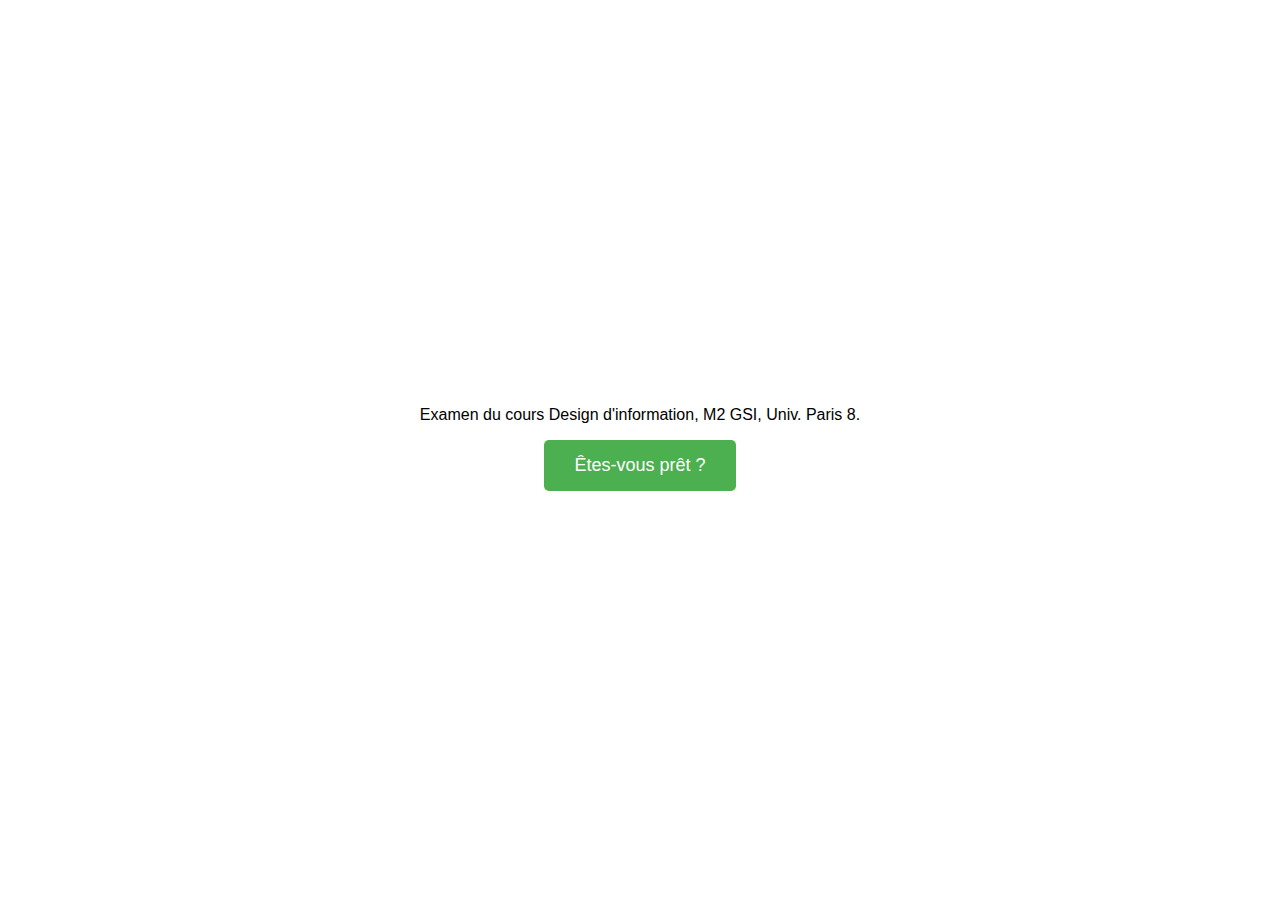
<file: examen_dd24.html>
<!DOCTYPE html>
<html lang="fr">
<head>
    <meta charset="UTF-8">
    <meta name="viewport" content="width=device-width, initial-scale=1.0">
    <title>Examen du cours Design d'information, M2 GSI, Univ. Paris 8</title>
    <style>
        body {
            display: flex;
            justify-content: center;
            align-items: center;
            flex-direction: column;
            height: 100vh;
            margin: 0;
            font-family: Arial, sans-serif;
            text-align: center;
        }
        .center-button {
            padding: 15px 30px;
            font-size: 18px;
            cursor: pointer;
            border: none;
            border-radius: 5px;
            background-color: #4CAF50;
            color: white;
            margin-bottom: 20px;
        }
        #dateTimeDisplay, #examInstructions {
            display: none;
        }
        #dateTimeDisplay {
            font-size: 20px;
            font-weight: bold;
        }
    </style>
</head>
<body>

    <p>Examen du cours Design d'information, M2 GSI, Univ. Paris 8.</p>
    <button class="center-button" onclick="showDateTime()" id="btn1">Êtes-vous prêt ?</button>
    <div id="dateTimeDisplay">il est...</div>

    <div id="examInstructions">
        <p>Vous avez 1 heure pour répondre à l'examen.</p>
        <p>Il consiste en 10 questions ouvertes.</p>
        <p>Si vous êtes prêt, cliquez sur le bouton</p>
        <p><strong>Attention</strong> : vous devez être connecté à votre compte Google sur ce navigateur.</p>
        <button class="center-button" onclick="startExam()">Je suis prêt</button>
    </div>

    <script>
        function showDateTime() {
            document.getElementById('btn1').style.display = "none";  // Hide the first button
            document.getElementById("dateTimeDisplay").style.display = "block";  // Show date and time
            document.getElementById("examInstructions").style.display = "block";  // Show instructions and second button
            updateDateTime();  // Initial call
            setInterval(updateDateTime, 1000);  // Update every second
        }

        function updateDateTime() {
            const now = new Date();
            const formattedTime = now.toLocaleTimeString('fr-FR', { hour: '2-digit', minute: '2-digit', second: '2-digit' });
            const formattedDate = now.toLocaleDateString('fr-FR');
            document.getElementById("dateTimeDisplay").textContent = `il est ${formattedDate} ${formattedTime}`;
        }

        function startExam() {
            alert("L'examen commence maintenant !");
            window.location = "https://forms.gle/XAEuXVVdtF8ABWz4A";
        }
    </script>

</body>
</html>
</file>
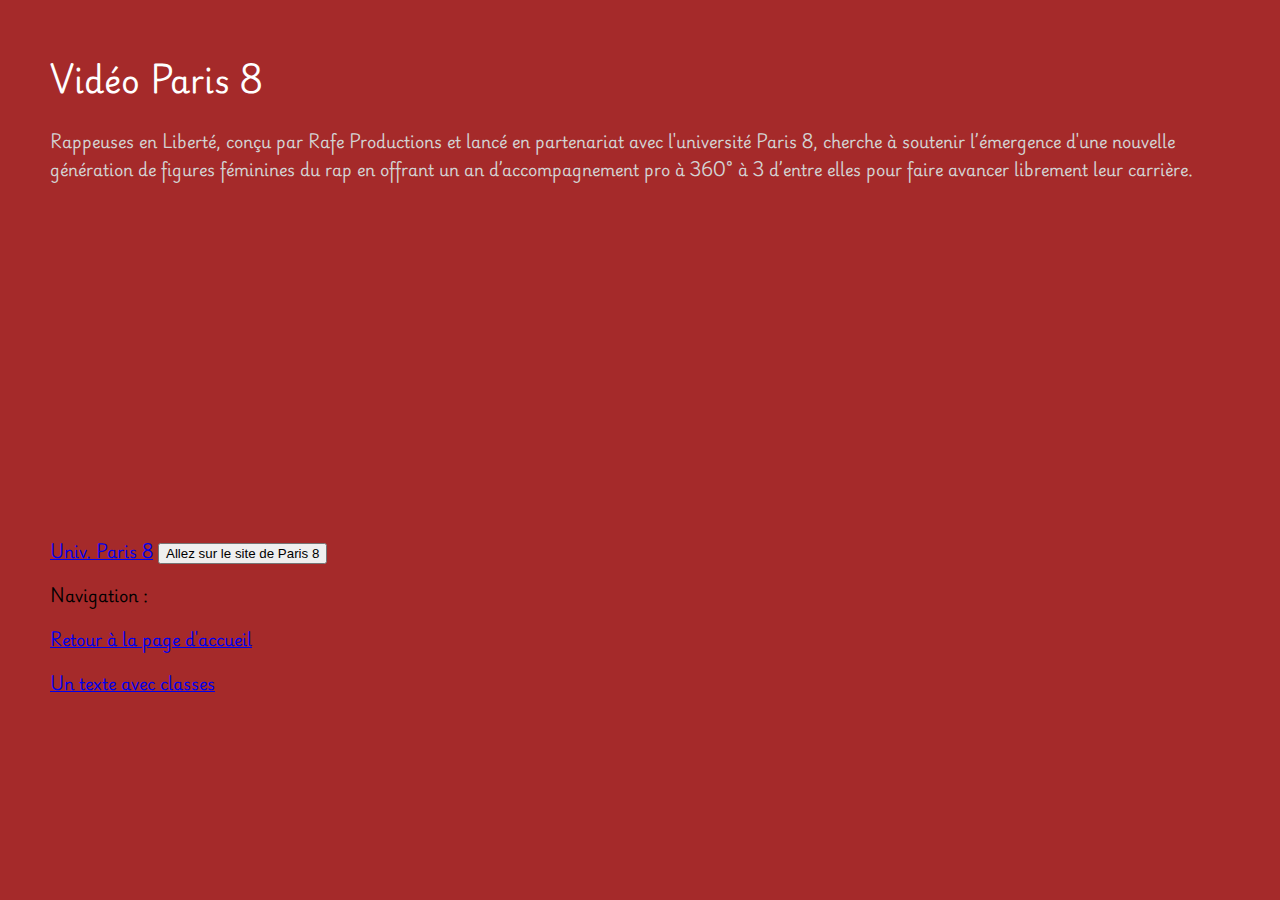
<file: s02e01-video.html>
<!DOCTYPE html>
<html lang="en">
<head>
    <meta charset="UTF-8">
    <meta name="viewport" content="width=device-width, initial-scale=1.0">
    <title>Page 2 - Vidéo Paris 8</title>
    <link rel="icon" href="favicon.png" sizes="30x30" type="image/png">
    <link rel="stylesheet" href="https://cdnjs.cloudflare.com/ajax/libs/font-awesome/6.6.0/css/all.min.css" integrity="sha512-Kc323vGBEqzTmouAECnVceyQqyqdsSiqLQISBL29aUW4U/M7pSPA/gEUZQqv1cwx4OnYxTxve5UMg5GT6L4JJg==" crossorigin="anonymous" referrerpolicy="no-referrer" />
    <link rel="preconnect" href="https://fonts.googleapis.com">
    <link rel="preconnect" href="https://fonts.gstatic.com" crossorigin>
    <link href="https://fonts.googleapis.com/css2?family=Playwrite+DE+Grund:wght@100..400&display=swap" rel="stylesheet">
    <style>
        body {
            background-color: brown;
            margin: 50px;
            font-family: Arial;
        }

        h1 {
            color: #FFFFFF;
        }

        p {
            color: lightgrey;
        }

        iframe {
            transform: rotate(180deg);
        }
        iframe:hover {
            transform: rotate(0deg);
          transition:transform 1s;
        }

        .playwrite-de-grund {
            font-family: "Playwrite DE Grund", cursive;
            font-optical-sizing: auto;
            font-weight: <weight>;
            font-style: normal;
        }
    </style>
</head>
<body class="playwrite-de-grund">
    <div>
        <h1>Vidéo Paris 8 <i class="fa-solid fa-music"></i></h1>
        <p>
            Rappeuses en Liberté, conçu par Rafe Productions et lancé en 
            partenariat avec l'université Paris 8, cherche à soutenir l’émergence 
            d'une nouvelle génération de figures féminines du rap en offrant un 
            an d’accompagnement pro à 360° à 3 d’entre elles pour faire avancer 
            librement leur carrière. 
        </p>
        <iframe width="560" height="315" src="https://www.youtube.com/embed/vZG74NK2XzM?si=u3Jm55KcTVgWsgG0" title="YouTube video player" frameborder="0" allow="accelerometer; autoplay; clipboard-write; encrypted-media; gyroscope; picture-in-picture; web-share" referrerpolicy="strict-origin-when-cross-origin" allowfullscreen></iframe>
        <p>
            <i class="fa-solid fa-link"></i>
            <a href="http://www.univ-paris8.fr">Univ. Paris 8</a>
            <button onclick="http://www.univ-paris8.fr">Allez sur le site de Paris 8</button>
        </p>
    </div>

    <div>
        Navigation :
        <p><a href="index.html">Retour à la page d'accueil</a></p>
        <p><a href="s02e02-classes.html">Un texte avec classes</a></p>
    </div>
    

</body>
</html>
</file>
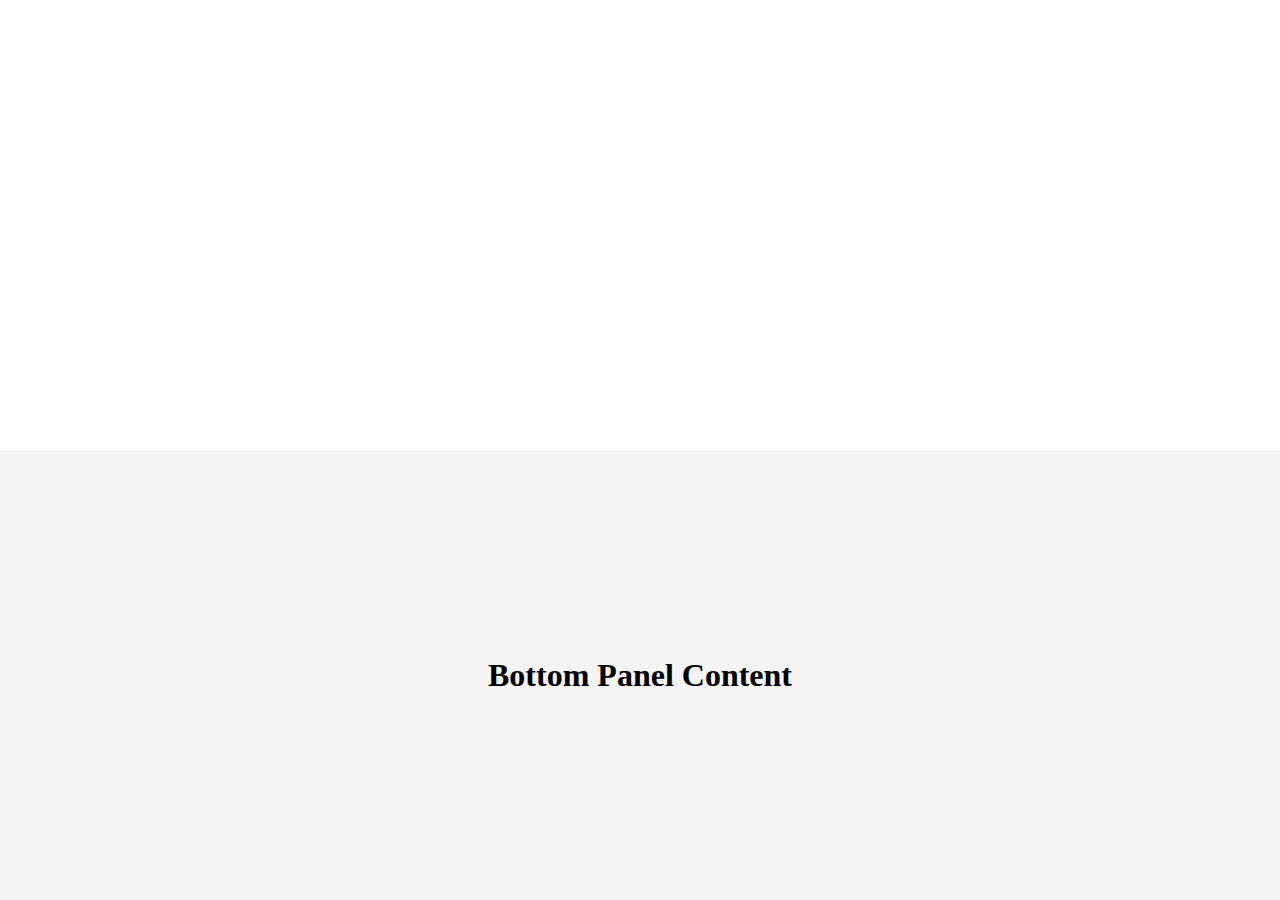
<file: s03-video_plein_ecran.html>
<!DOCTYPE html>
<html lang="en">
<head>
    <meta charset="UTF-8">
    <meta name="viewport" content="width=device-width, initial-scale=1.0">
    <title>Two Panel Layout with Video Background</title>
    <style>
        body, html {
            margin: 0;
            padding: 0;
            height: 100%;
            overflow: hidden;
        }
        
        .container {
            display: flex;
            flex-direction: column;
            height: 100vh;
        }
        
        .top-panel {
            position: relative;
            height: 50%;
        }
        
        .top-panel iframe {
            position: absolute;
            top: 0;
            left: 0;
            width: 100%;
            height: 100%;
            pointer-events: none; /* Make the video unclickable */
        }
        
        .bottom-panel {
            height: 50%;
            background-color: #f4f4f4;
            display: flex;
            align-items: center;
            justify-content: center;
        }
    </style>
</head>
<body>
    <div class="container">
        <!-- Top panel with YouTube video as background -->
        <div class="top-panel">
            <iframe width="560" height="315" src="https://www.youtube.com/embed/P_a6itkxeSM?autoplay=1&mute=1&loop=1&playlist=P_a6itkxeSM&controls=0&modestbranding=1&showinfo=0" 
            title="YouTube video player" frameborder="0" allow="accelerometer; autoplay; clipboard-write; encrypted-media; gyroscope; picture-in-picture; web-share"
            referrerpolicy="strict-origin-when-cross-origin" allowfullscreen></iframe>
        </div>

        <!-- Bottom panel -->
        <div class="bottom-panel">
            <h1>Bottom Panel Content</h1>
        </div>
    </div>
</body>
</html>
</file>
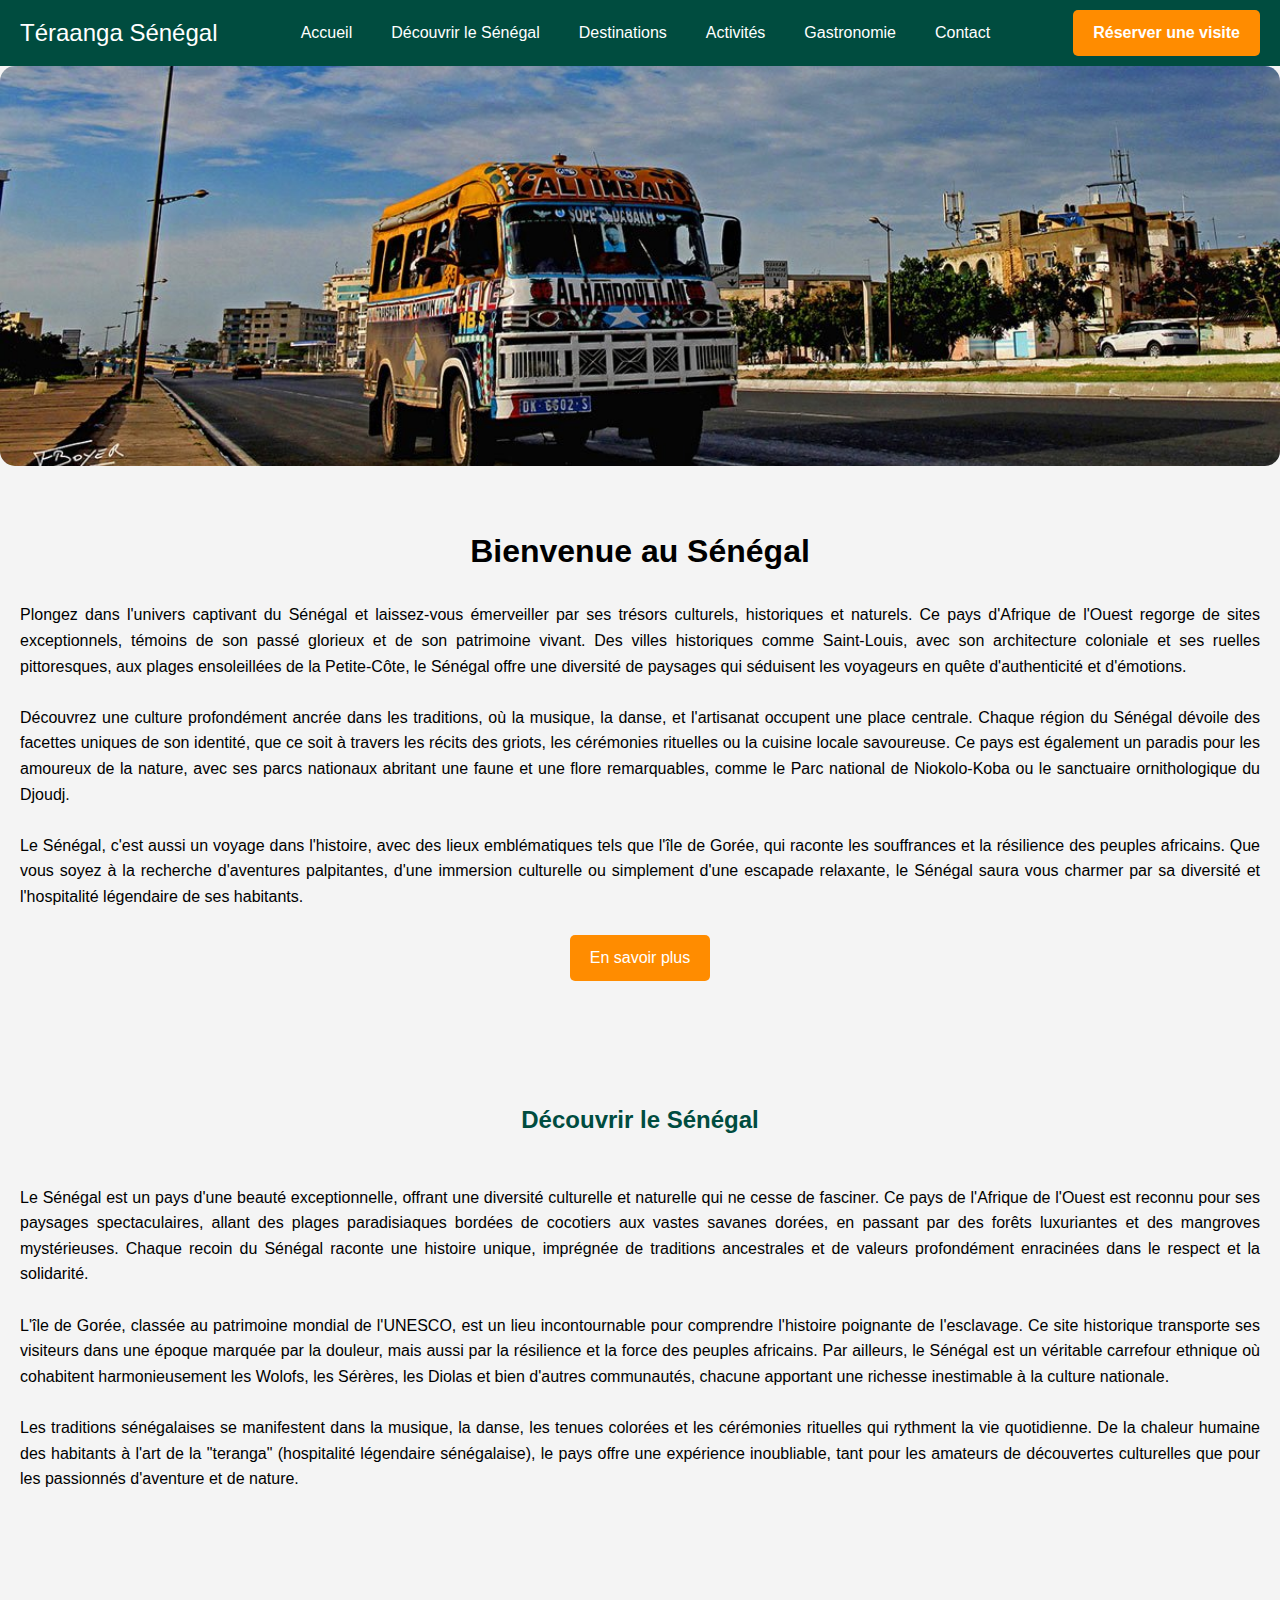
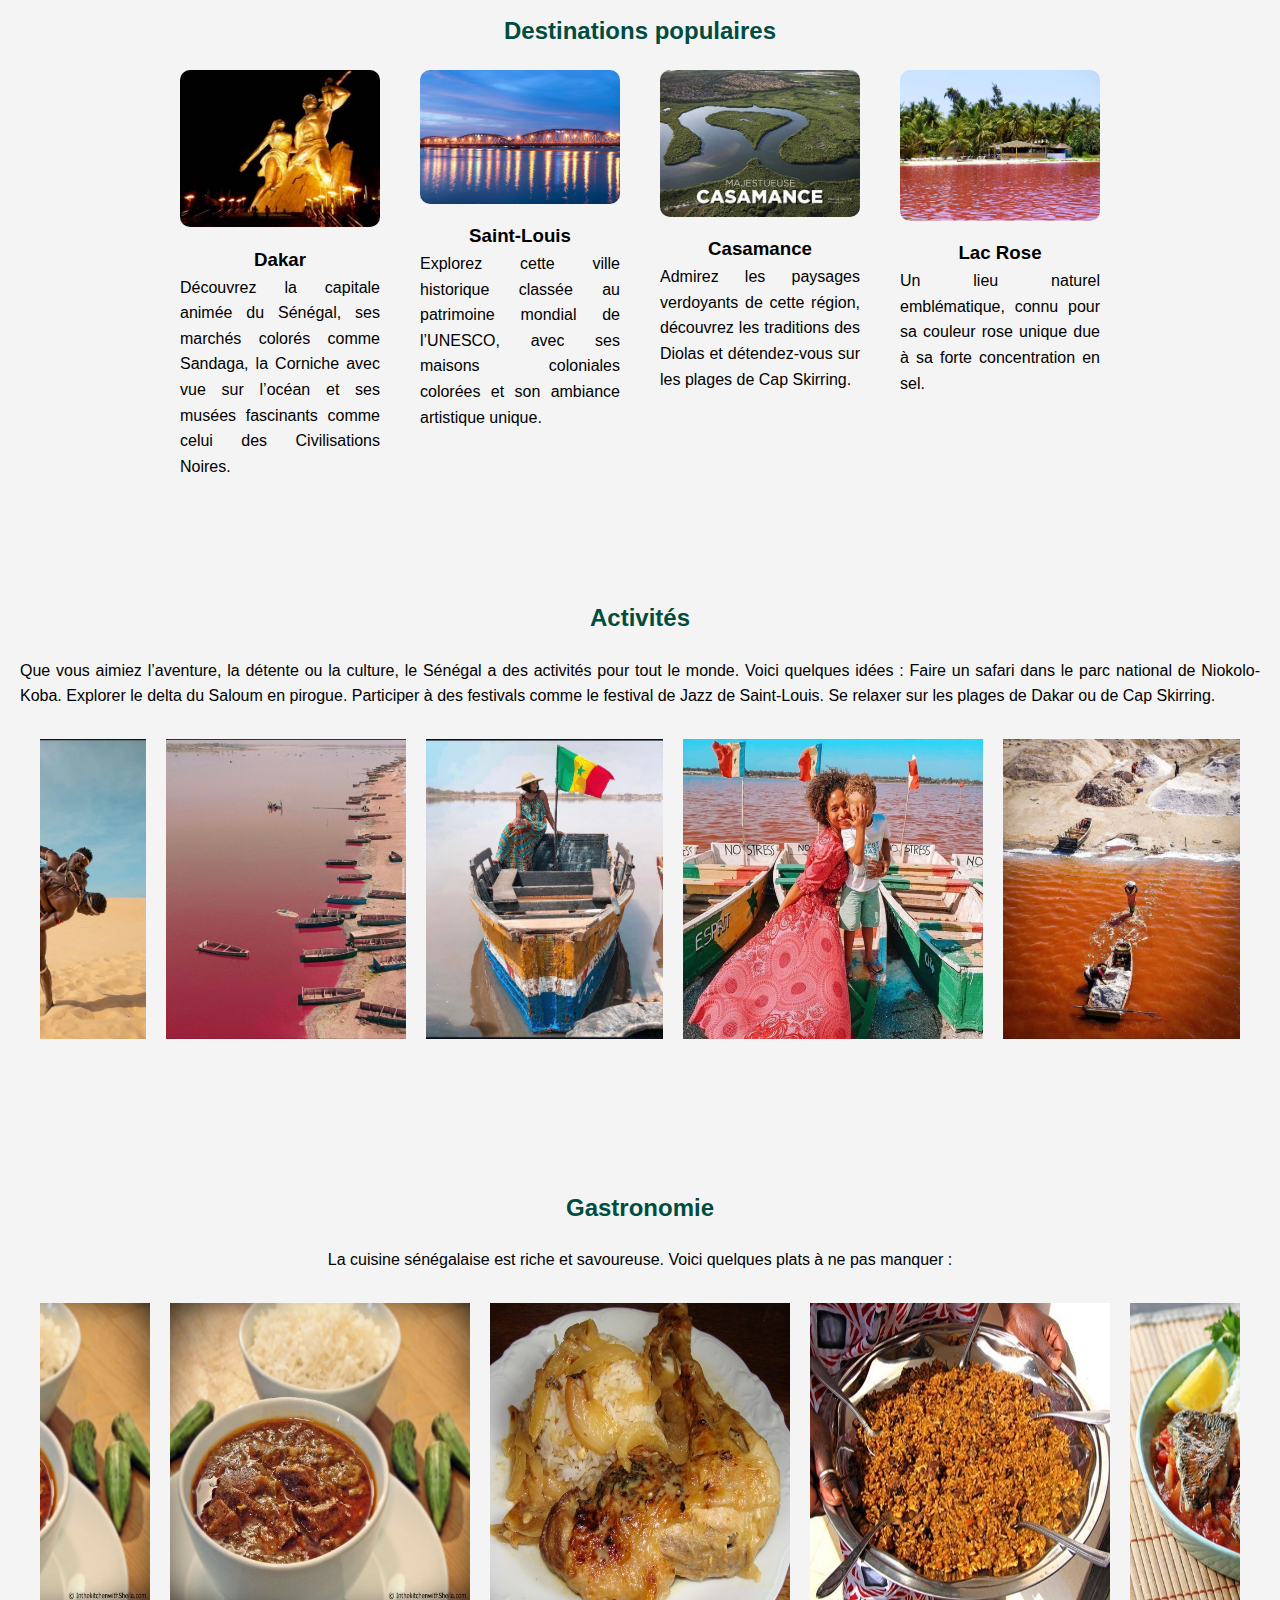
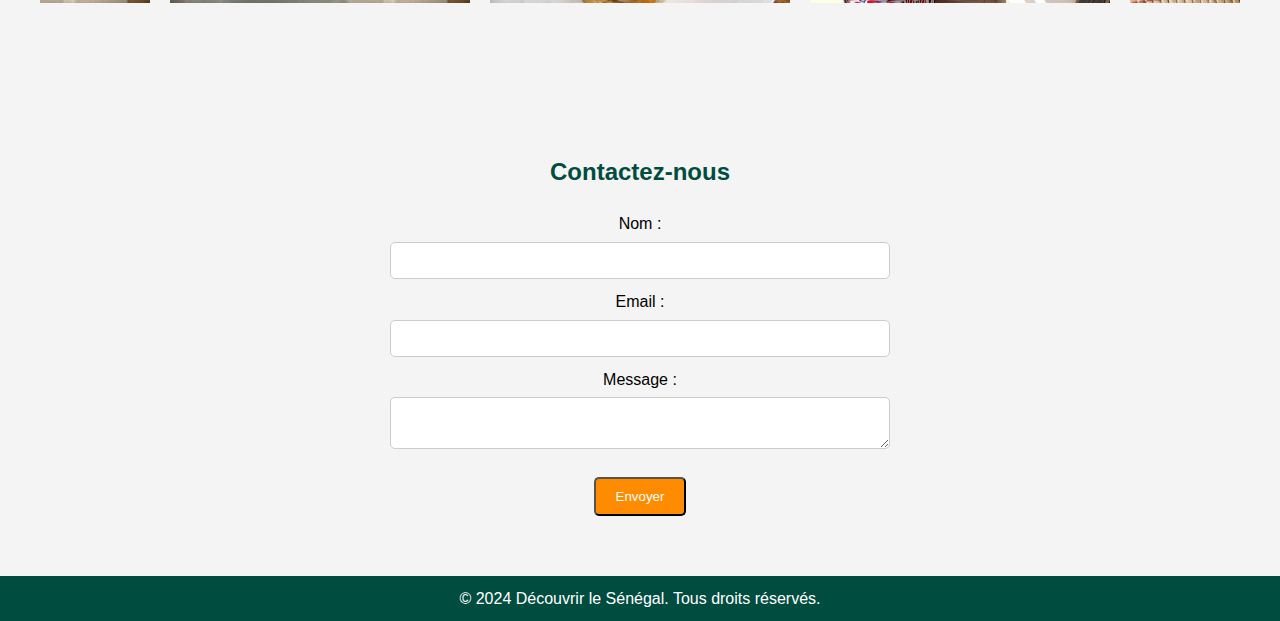
<file: senegal.html>
<!DOCTYPE html>
<html lang="fr">
<head>
    <meta charset="UTF-8">
    <meta name="viewport" content="width=device-width, initial-scale=1.0">
    <title>Découvrir le Sénégal</title>
    <style>
* {
  margin: 0;
  padding: 0;
  box-sizing: border-box;
}

body {
  font-family: Arial, sans-serif;
  line-height: 1.6;
  background-color: #f4f4f4;
}

.header-container {
  display: flex;
  align-items: center;
  justify-content: space-between;
  background-color: #004c3f;
  padding: 10px 20px;
}

.logo a {
  color: #ffffff;
  font-size: 24px;
  text-decoration: none;
}

.main-nav ul {
  display: flex;
  list-style: none;
  gap: 15px;
}

.main-nav ul li a {
  color: #ffffff;
  text-decoration: none;
  padding: 8px 12px;
}

.main-nav ul li a:hover {
  background-color: #007c60;
  border-radius: 5px;
}

.cta .btn {
  background-color: #ff8c00;
  color: #ffffff;
  padding: 10px 20px;
  text-decoration: none;
  border-radius: 5px;
  font-weight: bold;
}
.hero {
  position: relative;
  background-image: url('carrapide.jpg'); 
  background-size: cover;
  background-position: center;
  height: 400px;
  display: flex;
  align-items: center;
  justify-content: center;
  color: #ffffff;
  text-align: center;
  border-radius: 15px
}

.section {
  padding: 60px 20px;
  text-align: center;
}

.section h2 {
  margin-bottom: 20px;
  color: #004c3f;
}

.btn {
  display: inline-block;
  background-color: #ff8c00;
  color: #ffffff;
  padding: 10px 20px;
  text-decoration: none;
  border-radius: 5px;
}

.destination-list {
  display: flex;
  justify-content: center;
  gap: 20px;
}

.destination-item {
  text-align: center;
  width: 200px;
}

.destination-item img {
  width: 100%;
  border-radius: 10px;
  margin-bottom: 10px;
}

form {
  max-width: 500px;
  margin: 0 auto;
}

form label {
  display: block;
  margin-top: 10px;
}

form input, form textarea {
  width: 100%;
  padding: 10px;
  margin-top: 5px;
  border-radius: 5px;
  border: 1px solid #ccc;
}

form button {
  margin-top: 20px;
}

footer {
  background-color: #004c3f;
  color: #ffffff;
  text-align: center;
  padding: 10px;
}

.image-gallery {
  display: flex;
  justify-content: center;
  align-items: center;
  margin: 20px;
  overflow-x: auto; 
}

.image-gallery img {
  max-height: 300px; 
  margin: 10px;
  transition: transform 0.5s ease-in-out; 
}

.image-gallery img:hover {
  transform: scale(1.1); 
  cursor: pointer;
}

.image-gallery::-webkit-scrollbar {
  height: 10px;
}

.image-gallery::-webkit-scrollbar-thumb {
  background-color: #DD0000; 
  border-radius: 5px;
}

.image-gallery::-webkit-scrollbar-track {
  background-color: #f4f4f4;
}

.justified-text {
  text-align: justify; 
  font-family: Arial, sans-serif;
  line-height: 1.6; 
}
    </style>
</head>
<body>

    <header>
        <div class="header-container">
            <div class="logo"><a href="#">Téraanga Sénégal</a></div>
            <nav class="main-nav">
              <div class="logo">
               
            </div>
            
                <ul>
                    <li><a href="#">Accueil</a></li>
                    <li><a href="#decouvrir">Découvrir le Sénégal</a></li>
                    <li><a href="#destinations">Destinations</a></li>
                    <li><a href="#Activités">Activités</a></li>
                    <li><a href="#gastronomie">Gastronomie</a></li>
                    <li><a href="#contact">Contact</a></li>
                </ul>
            </nav>
            <div class="cta"><a href="#" class="btn">Réserver une visite</a></div>
        </div>
        <section class="hero">
          <div class="hero-overlay"></div>
          <div class="hero-text">
          </div>
      </section>
      
    </header>
  
    <section id="home" class="section">
        <h1>Bienvenue au Sénégal</h1>
        <br>
        <p class="justified-text">Plongez dans l'univers captivant du Sénégal et laissez-vous émerveiller par ses trésors culturels, historiques et naturels. Ce pays d'Afrique de l'Ouest regorge de sites exceptionnels, témoins de son passé glorieux et de son patrimoine vivant. Des villes historiques comme Saint-Louis, avec son architecture coloniale et ses ruelles pittoresques, aux plages ensoleillées de la Petite-Côte, le Sénégal offre une diversité de paysages qui séduisent les voyageurs en quête d'authenticité et d'émotions.</p>
        <br>
        <p class="justified-text">Découvrez une culture profondément ancrée dans les traditions, où la musique, la danse, et l'artisanat occupent une place centrale. Chaque région du Sénégal dévoile des facettes uniques de son identité, que ce soit à travers les récits des griots, les cérémonies rituelles ou la cuisine locale savoureuse. Ce pays est également un paradis pour les amoureux de la nature, avec ses parcs nationaux abritant une faune et une flore remarquables, comme le Parc national de Niokolo-Koba ou le sanctuaire ornithologique du Djoudj.</p>
       <br>
        <p class="justified-text">Le Sénégal, c'est aussi un voyage dans l'histoire, avec des lieux emblématiques tels que l'île de Gorée, qui raconte les souffrances et la résilience des peuples africains. Que vous soyez à la recherche d'aventures palpitantes, d'une immersion culturelle ou simplement d'une escapade relaxante, le Sénégal saura vous charmer par sa diversité et l'hospitalité légendaire de ses habitants.</p>
       <br>
        <a href="#decouvrir" class="btn">En savoir plus</a>
    </section>

    <section id="decouvrir" class="section">
        <h2>Découvrir le Sénégal</h2>
        <br>
        <p class="justified-text">Le Sénégal est un pays d'une beauté exceptionnelle, offrant une diversité culturelle et naturelle qui ne cesse de fasciner. Ce pays de l'Afrique de l'Ouest est reconnu pour ses paysages spectaculaires, allant des plages paradisiaques bordées de cocotiers aux vastes savanes dorées, en passant par des forêts luxuriantes et des mangroves mystérieuses. Chaque recoin du Sénégal raconte une histoire unique, imprégnée de traditions ancestrales et de valeurs profondément enracinées dans le respect et la solidarité.</p>
        <br>
        <p class="justified-text">L'île de Gorée, classée au patrimoine mondial de l'UNESCO, est un lieu incontournable pour comprendre l'histoire poignante de l'esclavage. Ce site historique transporte ses visiteurs dans une époque marquée par la douleur, mais aussi par la résilience et la force des peuples africains. Par ailleurs, le Sénégal est un véritable carrefour ethnique où cohabitent harmonieusement les Wolofs, les Sérères, les Diolas et bien d'autres communautés, chacune apportant une richesse inestimable à la culture nationale.</p>
       <br>
        <p class="justified-text">Les traditions sénégalaises se manifestent dans la musique, la danse, les tenues colorées et les cérémonies rituelles qui rythment la vie quotidienne. De la chaleur humaine des habitants à l'art de la "teranga" (hospitalité légendaire sénégalaise), le pays offre une expérience inoubliable, tant pour les amateurs de découvertes culturelles que pour les passionnés d'aventure et de nature.</p>
    </section>

    <section id="destinations" class="section">
        <h2>Destinations populaires</h2>
        <div class="destination-list">
            <div class="destination-item">
                <img src="dkr.jpeg" alt="Dakar">
                <h3>Dakar</h3>
                <p class="justified-text">Découvrez la capitale animée du Sénégal, ses marchés colorés comme Sandaga, la Corniche avec vue sur l’océan et ses musées fascinants comme celui des Civilisations Noires.</p>
            </div>
            <br><br>
            <div class="destination-item">
                <img src="ndar.jpg" alt="Saint-Louis">
                <h3>Saint-Louis</h3>
                <p class="justified-text">Explorez cette ville historique classée au patrimoine mondial de l’UNESCO, avec ses maisons coloniales colorées et son ambiance artistique unique.</p>
            </div>
            <br><br>
            <div class="destination-item">
                <img src="casa.jpeg" alt="Casamance">
                <h3>Casamance</h3>
                <p class="justified-text">Admirez les paysages verdoyants de cette région, découvrez les traditions des Diolas et détendez-vous sur les plages de Cap Skirring.</p>
            </div>
            <br><br>
            <div class="destination-item">
                <img src="lacrose.jpeg" alt="Lac Rose">
                <h3>Lac Rose</h3>
                <p class="justified-text">Un lieu naturel emblématique, connu pour sa couleur rose unique due à sa forte concentration en sel.</p>
            </div>
        </div>
    </section>
    <section id="activites" class="section">
        <h2>Activités</h2>
        <p class="justified-text">Que vous aimiez l’aventure, la détente ou la culture, le Sénégal a des activités pour tout le monde. Voici quelques idées :
            Faire un safari dans le parc national de Niokolo-Koba.
            Explorer le delta du Saloum en pirogue.
            Participer à des festivals comme le festival de Jazz de Saint-Louis.
            Se relaxer sur les plages de Dakar ou de Cap Skirring.</p>
        <div class="image-gallery">
            <img src="IMG-20241230-WA0023.jpg" alt="Sénégal" width="300" height="300">
            <img src="IMG-20241230-WA0024.jpg" alt="Sénégal" width="300" height="300">
            <img src="IMG-20241230-WA0025.jpg" alt="Sénégal" width="300" height="300">
            <img src="IMG-20241230-WA0026.jpg" alt="Sénégal" width="300" height="300">
            <img src="IMG-20241230-WA0027.jpg" alt="Sénégal" width="300" height="300">
            <img src="IMG-20241230-WA0028.jpg" alt="Sénégal" width="300" height="300">
            <img src="IMG-20241230-WA0029.jpg" alt="Sénégal" width="300" height="300">
            <img src="IMG-20241230-WA0030.jpg" alt="Sénégal" width="300" height="300">
            <img src="IMG-20241230-WA0031.jpg" alt="Sénégal" width="300" height="300">
            <img src="IMG-20241230-WA0032.jpg" alt="Sénégal" width="300" height="300">
            <img src="IMG-20241230-WA0033.jpg" alt="Sénégal" width="300" height="300">
            <img src="IMG-20241230-WA0034.jpg" alt="Sénégal" width="300" height="300">
            <img src="IMG-20241230-WA0035.jpg" alt="Sénégal" width="300" height="300">
            <img src="IMG-20241230-WA0036.jpg" alt="Sénégal" width="300" height="300">
            <img src="IMG-20241230-WA0037.jpg" alt="Sénégal" width="300" height="300">
            <img src="IMG-20241230-WA0038.jpg" alt="Sénégal" width="300" height="300">
        </div>
    </section>


    <section id="gastronomie" class="section">
        <h2>Gastronomie</h2>
        <p>La cuisine sénégalaise est riche et savoureuse. Voici quelques plats à ne pas manquer :</p>
        <div class="image-gallery">
            <img src="thieb.png" alt="Sénégal" width="300" height="300">
            <img src="kanjasupu.png" alt="Sénégal" width="300" height="300">
            <img src="maafe.png" alt="Sénégal" width="300" height="300">
            <img src="yassa.png" alt="Sénégal" width="300" height="300">
            <img src="mbaxlusalum.png" alt="Sénégal" width="300" height="300">
            <img src="caldou.png" alt="Sénégal" width="300" height="300">
            <img src="domada.png" alt="Sénégal" width="300" height="300">
        </div>
    </section>

    <section id="contact" class="section">
        <h2>Contactez-nous</h2>
        <form action="#" method="post">
            <label for="name">Nom :</label>
            <input type="text" id="name" name="name" required>
            <label for="email">Email :</label>
            <input type="email" id="email" name="email" required>
            <label for="message">Message :</label>
            <textarea id="message" name="message" required></textarea>
            <button type="submit" class="btn">Envoyer</button>
        </form>
    </section>

    <footer>
        <p>&copy; 2024 Découvrir le Sénégal. Tous droits réservés.</p>
    </footer>

</body>
</html>
</file>
